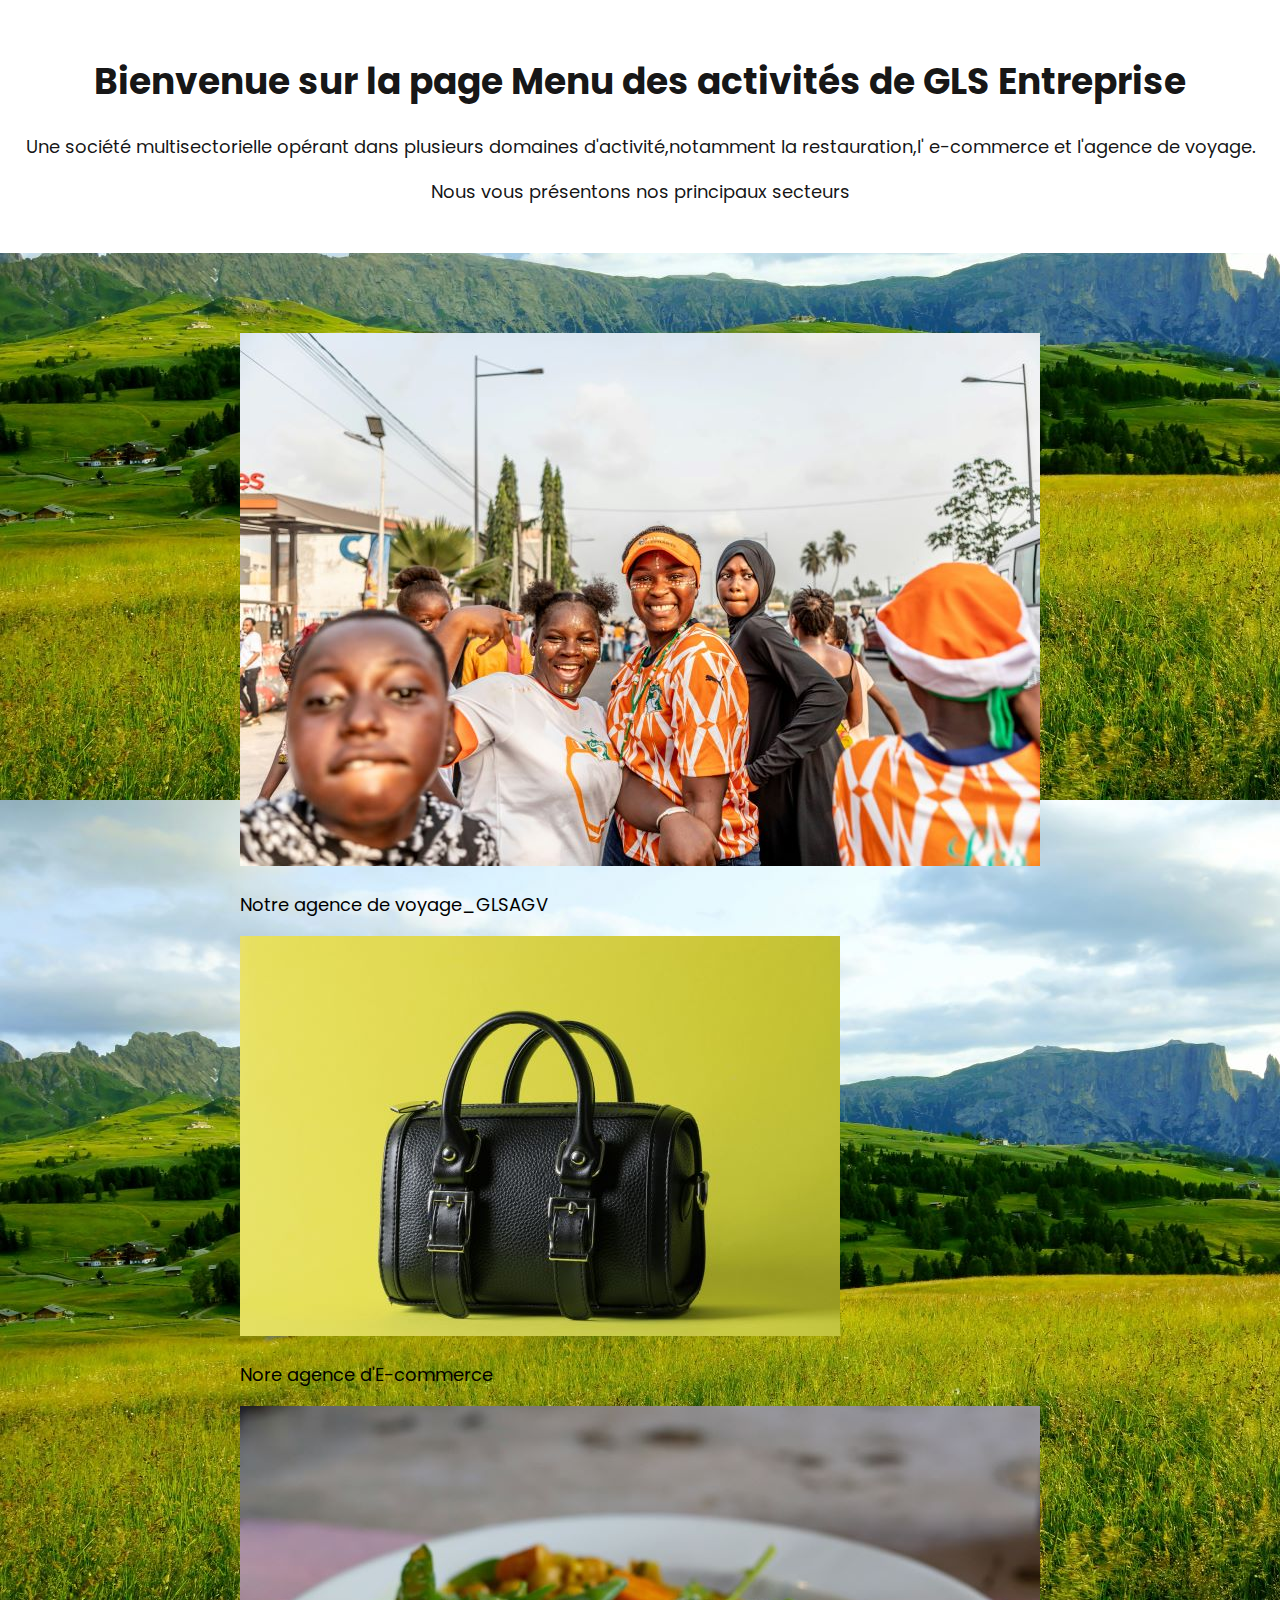
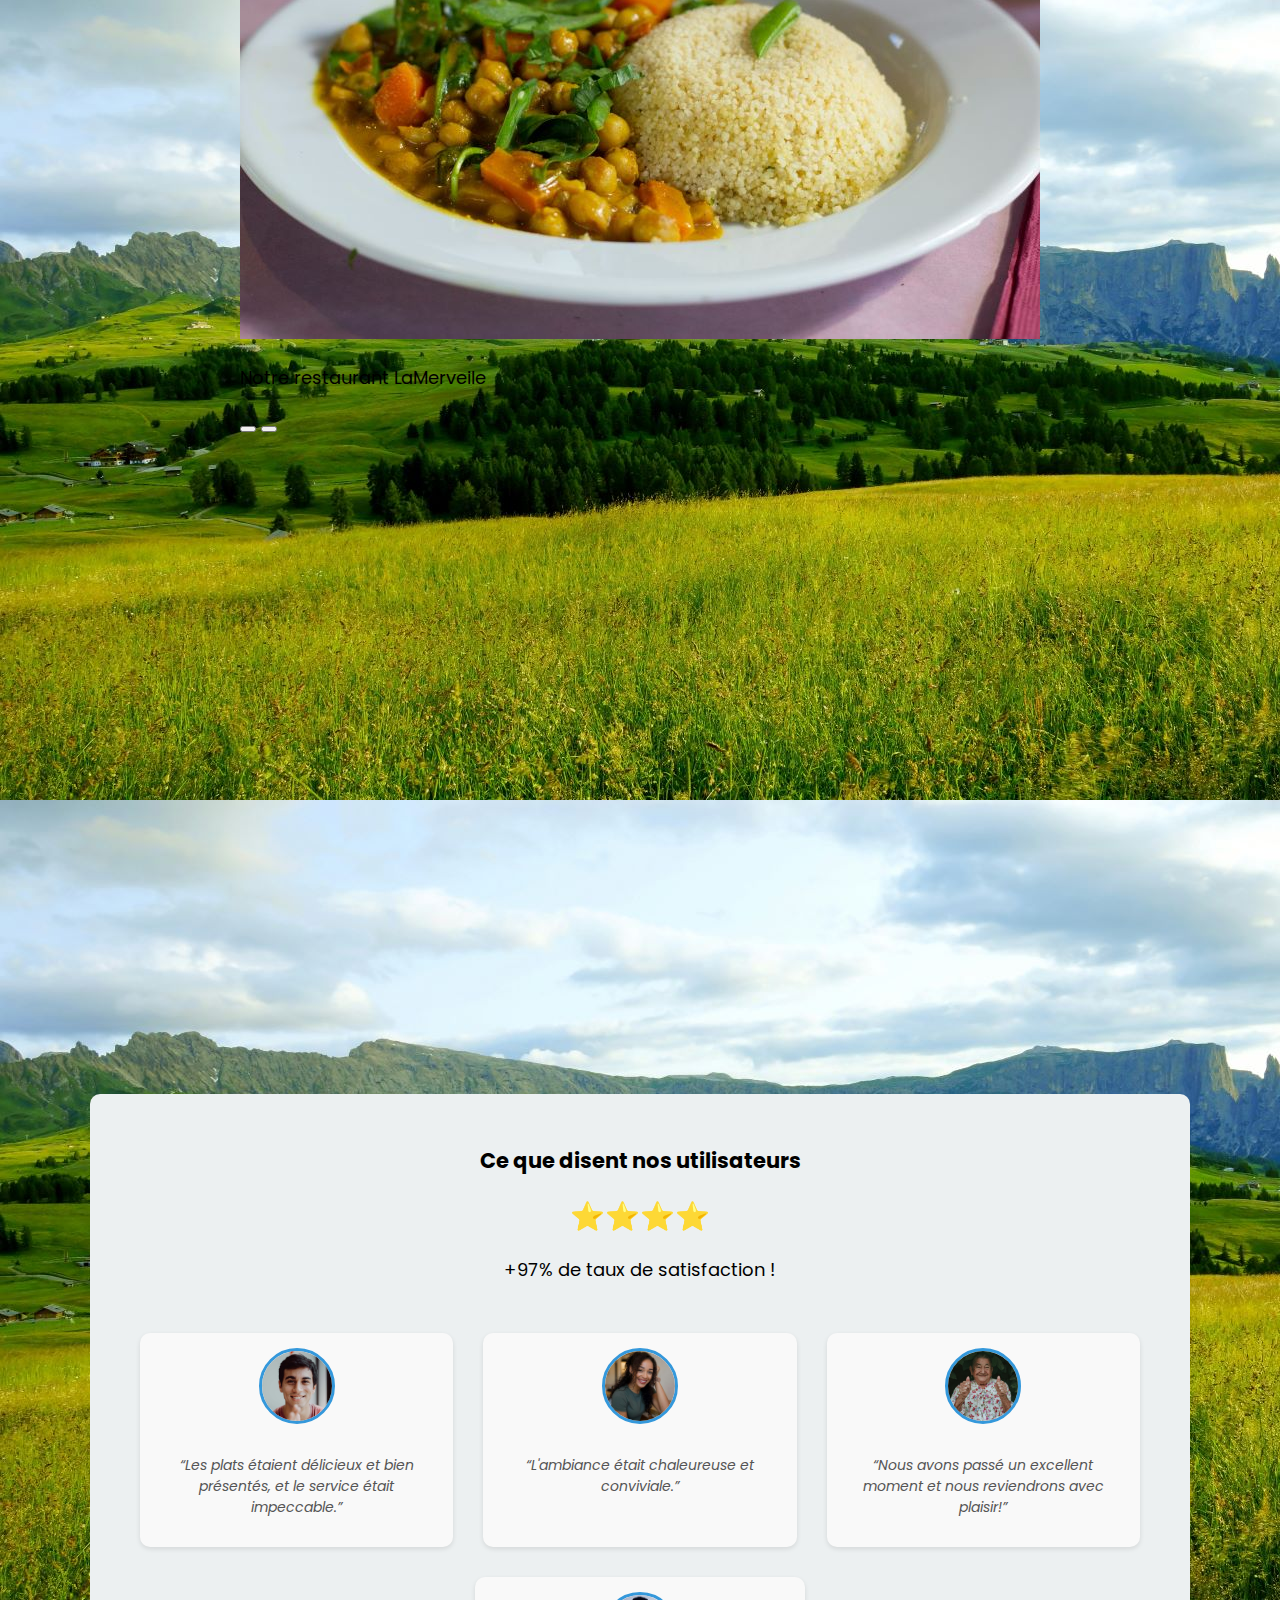
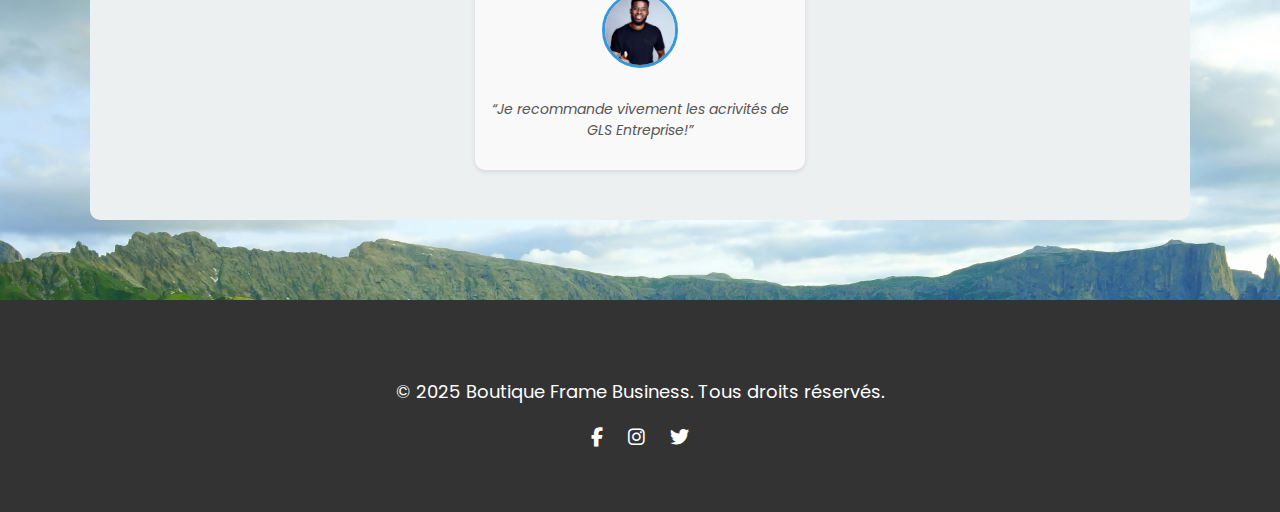
<file: index.html>
<!DOCTYPE html>
<html lang="fr">
<head>
  <meta charset="UTF-8">
  <title>Menu des Activités</title>
  <link rel="stylesheet" href="https://cdnjs.cloudflare.com/ajax/libs/font-awesome/6.5.0/css/all.min.css">
  <link href="https://unpkg.com/aos@2.3.1/dist/aos.css" rel="stylesheet">
  <link href="https://cdn.jsdelivr.net/npm/bootstrap@5.3.6/dist/css/bootstrap.min.css" rel="stylesheet" integrity="sha384-4Q6Gf2aSP4eDXB8Miphtr37CMZZQ5oXLH2yaXMJ2w8e2ZtHTl7GptT4jmndRuHDT" crossorigin="anonymous">
  <link rel="stylesheet" href="style1.css">
  <link href="https://fonts.googleapis.com/css2?family=Poppins:wght@300;400;500;700&display=swap" rel="stylesheet">
</head>

<body>

  <header data-aos="zoom-in">
    <h1>Bienvenue sur la page Menu des activités de GLS Entreprise</h1>
    <p>Une société multisectorielle opérant dans plusieurs domaines d'activité,notamment la restauration,l' e-commerce et l'agence de voyage.</p>
    <p>Nous vous présentons nos principaux secteurs</p>
  </header>

  <div class="container">

    <div class="activities">

      <div class="container">
        <div id="diaporama" class="carousel slide" data-bs-ride="carousel">
            <div class="carousel-inner">
                <div class="carousel-item active">
                    <img src="/gls_agencede_voyage/Image/Abidjan_Plateau.jpg" alt="img" class="d-block w-100 h-100">
                    <p class="diap">Notre agence de voyage_GLSAGV</p>
                  </div>
                <div class="carousel-item">
                    <img src="/ecommerce/Image/Sac à main.jpg" alt="img" class="d-block w-100 h-100">
                <p class="diap">Nore agence d'E-commerce</p>
                  </div>
                <div class="carousel-item">
                    <img src="/restaurant/Image/Couscous marocain.jpg" alt="img" class="d-block w-100 h-100">
                <p class="diap">Notre restaurant LaMerveile</p>
                </div>
                     
            </div>

            <button class="carousel-control-prev" type="button" data-bs-target="#diaporama" data-bs-slide="prev">
                        <span class="carousel-control-prev-icon"></span>
            </button>

            <button class="carousel-control-next" type="button" data-bs-target="#diaporama" data-bs-slide="next">
                        <span class="carousel-control-next-icon"></span>
            </button>

        </div>
      </div>

      <div class="activity" data-aos="fade-up">
        <i class="fas fa-utensils icon"></i>
        <h2>Restaurant La Merveille</h2>
        <p>GLS Entreprise propose une gamme variée de services de restauration.</p>
        <a href="/restaurant/restaurant.html">
        <button onclick="location.href='Boutique.html'">Voir plus</button>
        </a>
      </div>

      <div class="activity" data-aos="flip-left">
        <i class="fas fa-shopping-cart icon"></i>
        <h2>Boutique Frame Business</h2>
        <p>Dans le domaine de l' E-commerce, GLS Entreprise gère une plateforme en ligne où les clients peuvent acheter divers produits.</p>
        <a href="/ecommerce/ecommerce.html">
        <button onclick="location.href='Boutique.html'">Voir plus</button>
        </a>
      </div>

      <div class="activity" data-aos="flip-up">
        <i class="fas fa-plane-departure icon"></i>
        <h2>GLS_Agence de voyage</h2>
        <p>GLS Entreprise offre également des services de voyage,aidant les clients à planifier et réserver leurs vacances.</p>
        <a href="/gls_agencede_voyage/gls_agencede_voyage.html">
        <button onclick="location.href='activite3.html'">Voir plus</button>
        </a>
      </div>

    </div>

    <div class="satisfaction">
      <h3>Ce que disent nos utilisateurs</h3>
      <div class="stars">⭐⭐⭐⭐</div>
      <p>+97% de taux de satisfaction !</p>

      <div class="user-feedbacks">
        <div class="user">
          <img src="/menu/Image/Image1.jpg" alt="Utilisateur 1">
          <p>“Les plats étaient délicieux et bien présentés, et le service était impeccable.”</p>
        </div>
        <div class="user">
          <img src="/menu/Image/Image2.jpg" alt="Utilisateur 2">
          <p>“L'ambiance était chaleureuse et conviviale.”</p>
        </div>
        <div class="user">
          <img src="/menu/Image/Image3.jpg" alt="Utilisateur 3">
          <p>“Nous avons passé un excellent moment et nous reviendrons avec plaisir!”</p>
        </div>
        <div class="user">
          <img src="/menu/Image/Image4.jpg" alt="Utilisateur 4">
          <p>“Je recommande vivement les acrivités de GLS Entreprise!”</p>
        </div>
      </div>
    </div>

  </div>

  <script src="https://cdn.jsdelivr.net/npm/bootstrap@5.3.6/dist/js/bootstrap.bundle.min.js" integrity="sha384-j1CDi7MgGQ12Z7Qab0qlWQ/Qqz24Gc6BM0thvEMVjHnfYGF0rmFCozFSxQBxwHKO" crossorigin="anonymous"></script>
  <script src="https://unpkg.com/aos@2.3.1/dist/aos.js"></script>

  <script>
  AOS.init();
</script>

</body>

<!-- Pied de page -->
<footer>
  <div class="container">
    <p>&copy; 2025 Boutique Frame Business. Tous droits réservés.</p>
    <div class="social-icons">
      <a href="#"><i class="fab fa-facebook-f"></i></a>
      <a href="#"><i class="fab fa-instagram"></i></a>
      <a href="#"><i class="fab fa-twitter"></i></a>
    </div>
  </div>
</footer>

</html>
</file>
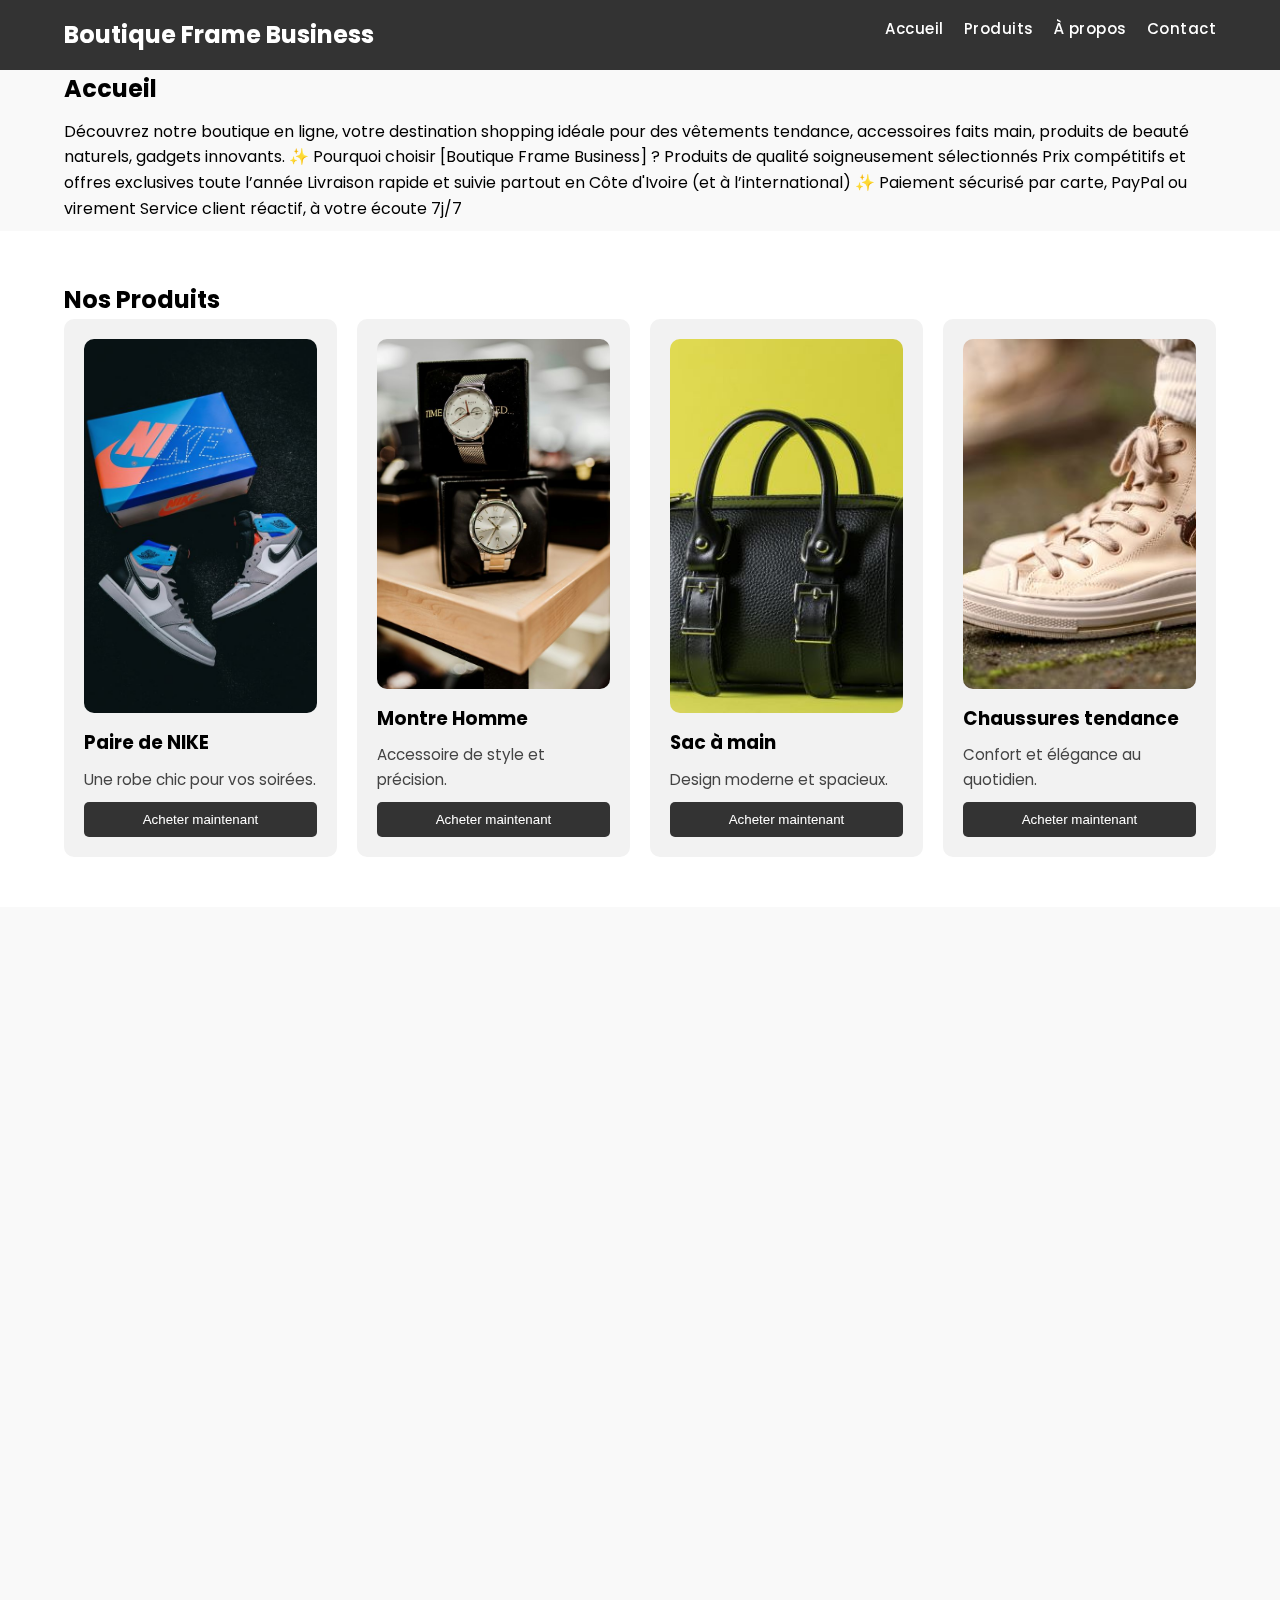
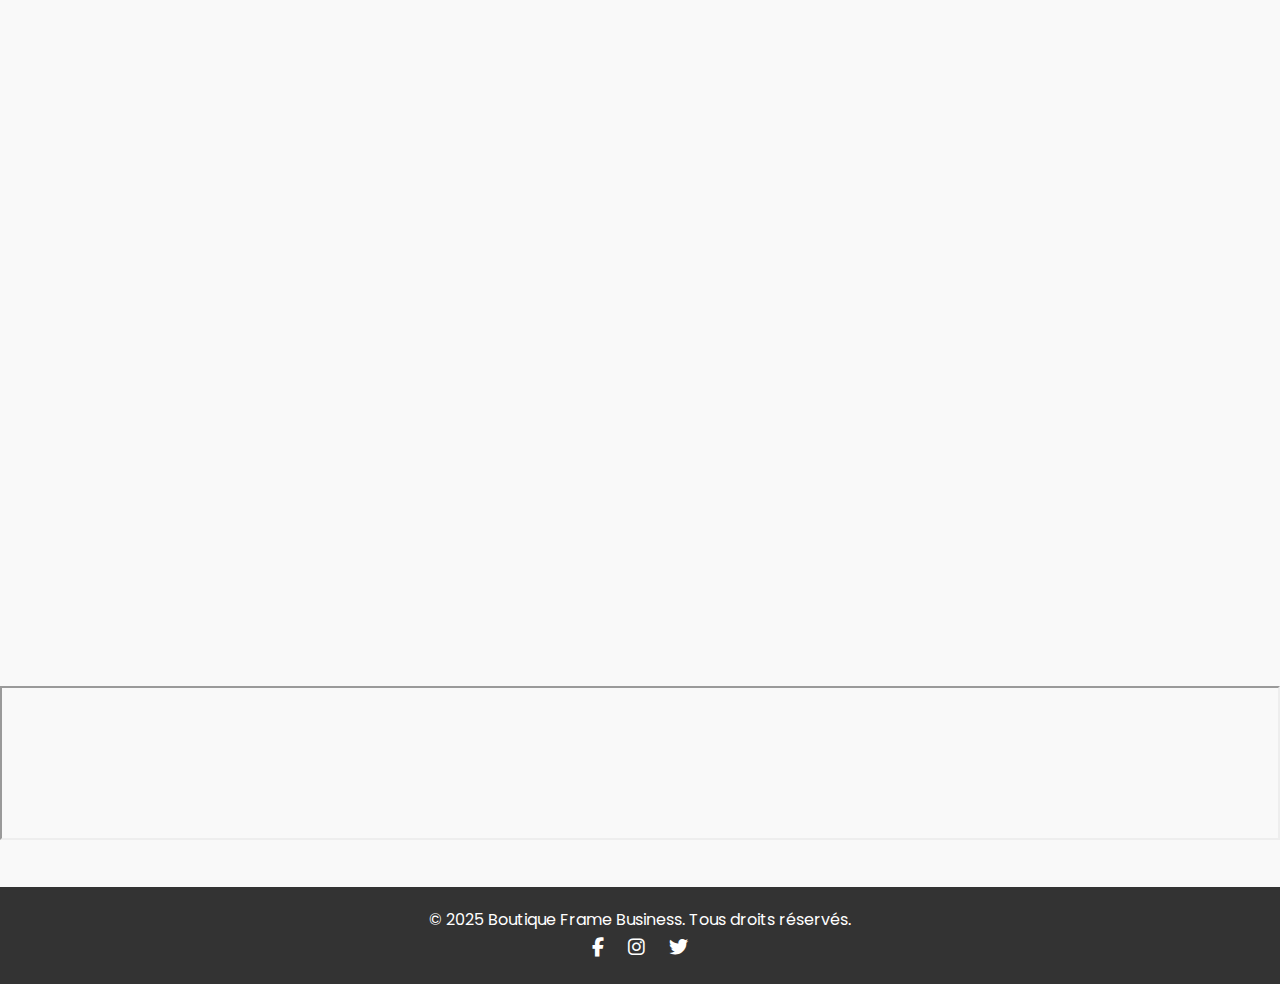
<file: ecommerce/ecommerce.html>
<!DOCTYPE html>
<html lang="fr">
<head>
  <meta charset="UTF-8" />
  <meta name="viewport" content="width=device-width, initial-scale=1.0"/>
  <title>Boutique Frame Business</title>
  <link href="https://unpkg.com/aos@2.3.1/dist/aos.css" rel="stylesheet">
  <link rel="stylesheet" href="style3.css"/>
  <link rel="stylesheet" href="https://cdnjs.cloudflare.com/ajax/libs/font-awesome/6.5.0/css/all.min.css">
  <link href="https://fonts.googleapis.com/css2?family=Poppins:wght@300;400;500;700&display=swap" rel="stylesheet">
  
</head>
<body>

<!-- En-tête -->
<header>
  
  <div class="container" data-aos="fade-down" data-aos-easing="linear" data-aos-duration="1500">
    <h1 class="logo">Boutique Frame Business</h1>
    <nav>
      <ul class="nav-links">
        <li><a href="#Accueil">Accueil</a></li>
        <li><a href="#produits">Produits</a></li>
        <li><a href="#À propos">À propos</a></li>
        <li><a href="#Contact">Contact</a></li>
        
      </ul>
    </nav>
  </div>
</header>

<!-- Section Accueil -->
 <section id="Accueil" class="Accueil-section">
  <div class="container" data-aos="fade-up" data-aos-duration="3000">
    <h2>Accueil</h2>
    <div class="Accueil-grid">
      <div class="Accueil">
        <p>Découvrez notre boutique en ligne, votre destination shopping idéale pour des vêtements tendance, accessoires faits main, produits de beauté naturels, gadgets innovants.
✨ Pourquoi choisir [Boutique Frame Business] ?
Produits de qualité soigneusement sélectionnés
Prix compétitifs et offres exclusives toute l’année
Livraison rapide et suivie partout en Côte d'Ivoire (et à l’international)
✨ Paiement sécurisé par carte, PayPal ou virement
Service client réactif, à votre écoute 7j/7</p>
      </div>
        </div>
          </div>
            </section>

<!-- Section Produits -->
<section id="produits" class="produits-section">
  <div class="container" data-aos="flip-left" data-aos-easing="ease-out-cubic" data-aos-duration="2000">
    <h2>Nos Produits</h2>
    <div class="produits-grid">
      <div class="produit">
        <img src="Image/Paire de NIKE.jpg" alt="Produit 1">
        <h3>Paire de NIKE</h3>
        <p>Une robe chic pour vos soirées.</p>
        <button>Acheter maintenant</button>
      </div>
      <div class="produit">
        <img src="Image/Montre Homme.jpg" alt="Produit 2">
        <h3>Montre Homme</h3>
        <p>Accessoire de style et précision.</p>
        <button>Acheter maintenant</button>
      </div>
      <div class="produit">
        <img src="Image/Sac à main.jpg" alt="Produit 3">
        <h3>Sac à main</h3>
        <p>Design moderne et spacieux.</p>
        <button>Acheter maintenant</button>
      </div>
      <div class="produit">
        <img src="Image/Chaussure Tendance.jpg" alt="Produit 4">
        <h3>Chaussures tendance</h3>
        <p>Confort et élégance au quotidien.</p>
        <button>Acheter maintenant</button>
      </div>
    </div>
  </div>
</section>

<!-- Section de produits de beauté -->
<section id="produits" class="produits-section" data-aos="flip-left"
     data-aos-easing="ease-out-cubic"
     data-aos-duration="2000">
  <div class="container">
    <h2>Notre gamme de soin de la peau</h2>
    <div class="produits-grid">
      <div class="produit">
        <img src="Image/Notre gamme de soin de la peau.jpg" alt="Produit 1">
        <h3>Soin Prestige</h3>
        <p>Une robe chic pour vos soirées.</p>
        <button>Acheter maintenant</button>
      </div>
      <div class="produit">
        <img src="Image/Nos produits luxe.jpg" alt="Produit 2">
        <h3>Nos Produits Luxe</h3>
        <p>Entretien et éclaircissant de la peau.</p>
        <button>Acheter maintenant</button>
      </div>
      <div class="produit">
        <img src="Image/Nos lotions et Vernis.jpg" alt="Produit 3">
        <h3>Nos lotions et Vernis</h3>
        <p>Les petites attentions et détails comptent.</p>
        <button>Acheter maintenant</button>
      </div>
      <div class="produit">
        <img src="Image/Notre pommade Cocooil.jpg" alt="Produit 4">
        <h3>Notre Pommade Cocooil</h3>
        <p>Cette lotion sublimera votre peau de rêve.</p>
        <button>Acheter maintenant</button>
      </div>
    </div>
  </div>
</section>


<!-- À propos de nous -->
<section id="À propos" class="À propos-section">
  <div class="container" data-aos="fade-up" data-aos-anchor-placement="center-bottom">
    <div class="row align-items-center">
      <div class="col-md-6">
        <img src="Image/A propos de nous.jpg" class="img-fluid rounded" alt="Restaurant">
      </div>
      <div class="col-md-6">
        <h2>À propos de nous</h2>
        <hr>
        <p>Bienvenue chez <strong>Boutique Frame Business</strong>, votre destination en ligne dédiée à la beauté, au bien-être et à l’élégance.
Depuis notre création, notre mission est claire : offrir à chaque client(e) des produits de qualité, soigneusement sélectionnés pour prendre soin de votre peau, révéler votre éclat naturel et vous accompagner au quotidien.

Passionnés par l’univers du soin et de la cosmétique, nous collaborons avec des marques de confiance, tout en vous proposant des nouveautés exclusives et tendances.

💖 Ce qui nous rend uniques :

Une gamme diversifiée de soins, lotions, huiles et accessoires

Des produits testés, sûrs et adaptés à tous types de peaux

Un service client réactif et à l’écoute

Une livraison rapide et soignée, partout en Côte d'Ivoire (et à l’international)

Chez Boutique <strong>Frame Business</strong>, chaque produit est sélectionné avec amour, dans l’idée de vous faire plaisir tout en respectant votre peau.</p>
      </div>
    </div>
  </div>
</section> 
<br>
<!-- Contact -->
 <section id="Contact" class="Contact-section" data-aos-duration="800">
  <div class="container" data-aos="fade-up" data-aos-anchor-placement="bottom-center">
    <div class="row align-items-center">
      <div class="col-md-6">
      </div>
      <div class="col-md-6">
        <h2>Contact</h2>
        <hr>
        <p><u><strong>Numéro de téléphone </strong> </u> <span>: 07 57 71 65 77</span></p>
        <p><u><strong>Nom du gérant  </strong></u> <span>: Jean-Luc D. GLAOU</span></p>
      </div>
    </div>
  </div>
</section>

<!-- Insértion Google Map -->
 <iframe src="https://www.google.com/maps/embed?pb=!1m18!1m12!1m3!1d3972.3450141481403!2d-3.9620459262771157!3d5.364228135550952!2m3!1f0!2f0!3f0!3m2!1i1024!2i768!4f13.1!3m3!1m2!1s0xfc1ed9845da8497%3A0xbc07e45f1baa4169!2sGOMYCODE%20Riviera!5e0!3m2!1sfr!2sci!4v1748735762492!5m2!1sfr!2sci" width="100%";allowfullscreen="" loading="lazy" referrerpolicy="no-referrer-when-downgrade"></iframe>

<!-- Pied de page -->
<footer>
  <div class="container">
    <p>&copy; 2025 Boutique Frame Business. Tous droits réservés.</p>
    <div class="social-icons">
      <a href="#"><i class="fab fa-facebook-f"></i></a>
      <a href="#"><i class="fab fa-instagram"></i></a>
      <a href="#"><i class="fab fa-twitter"></i></a>
    </div>
  </div>
</footer>

<script src="https://unpkg.com/aos@2.3.1/dist/aos.js"></script>
<script>
  AOS.init();
</script>
</body>
</html>
</file>
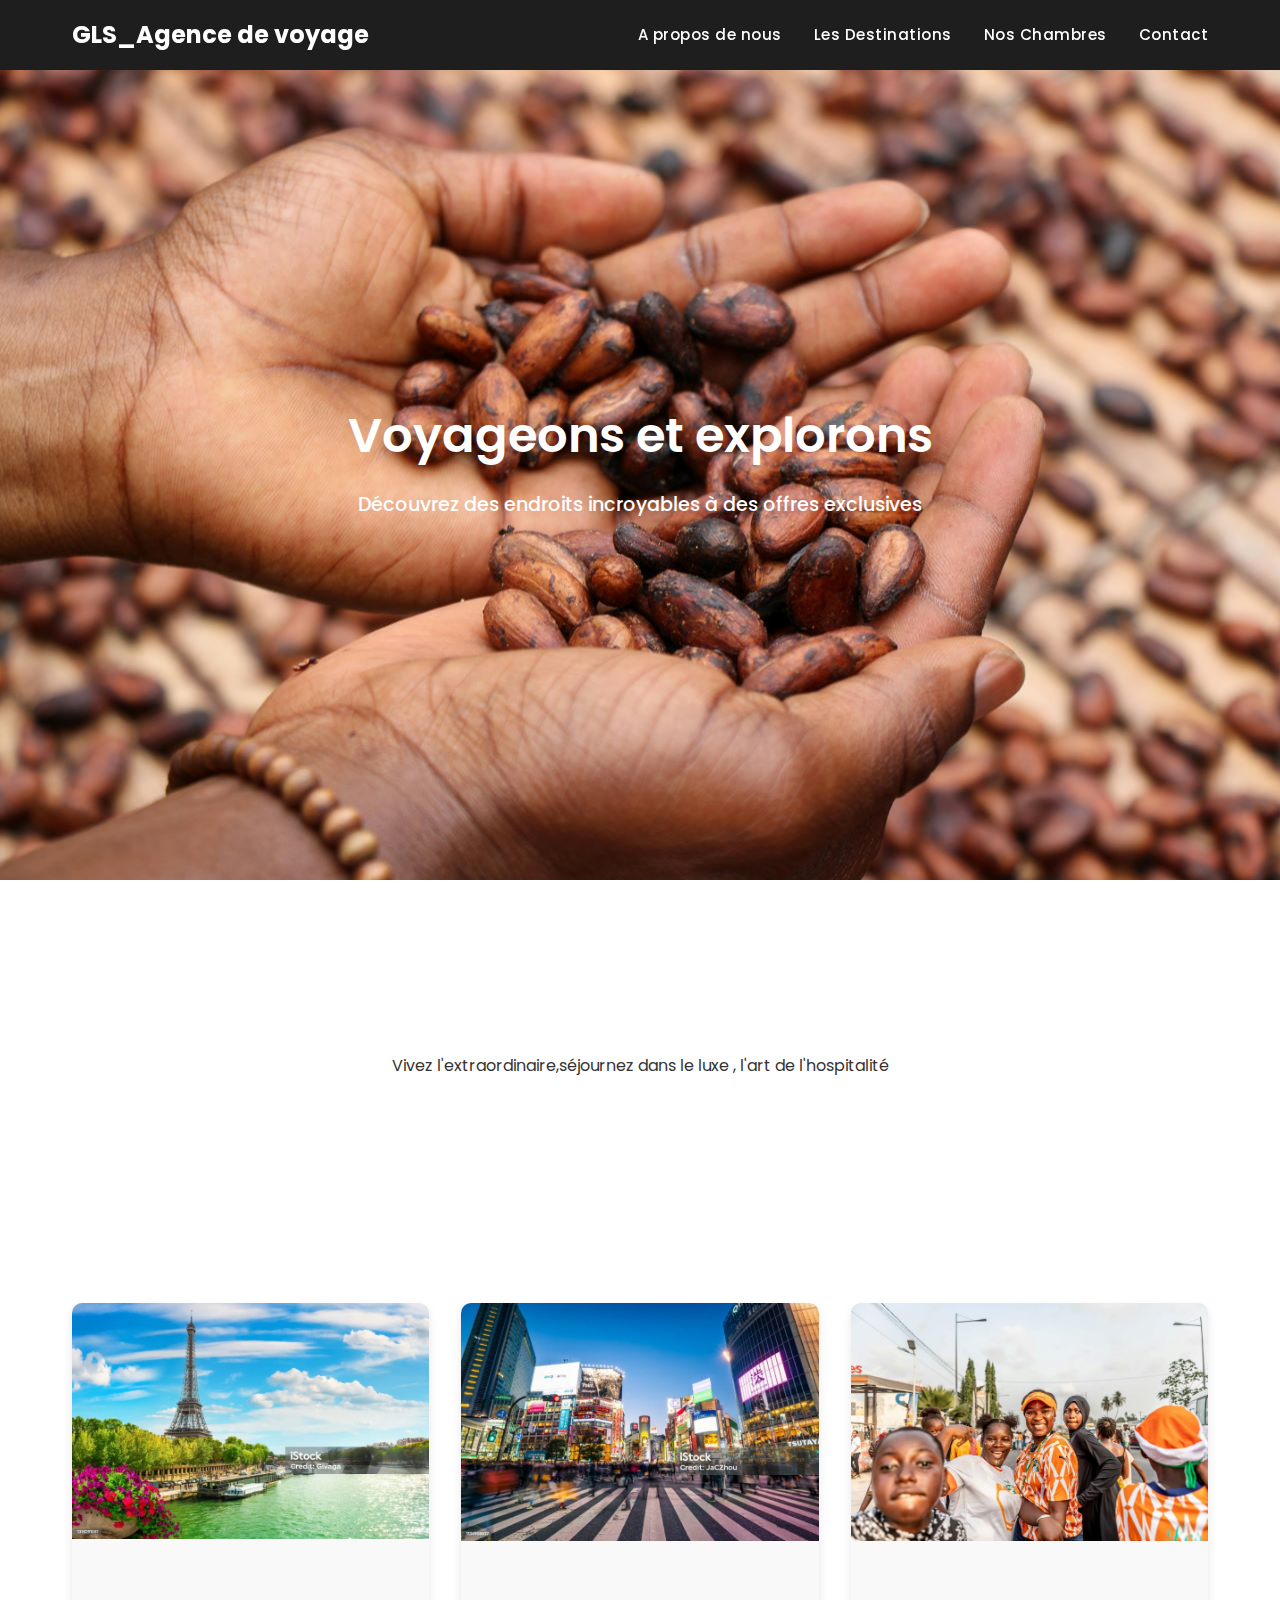
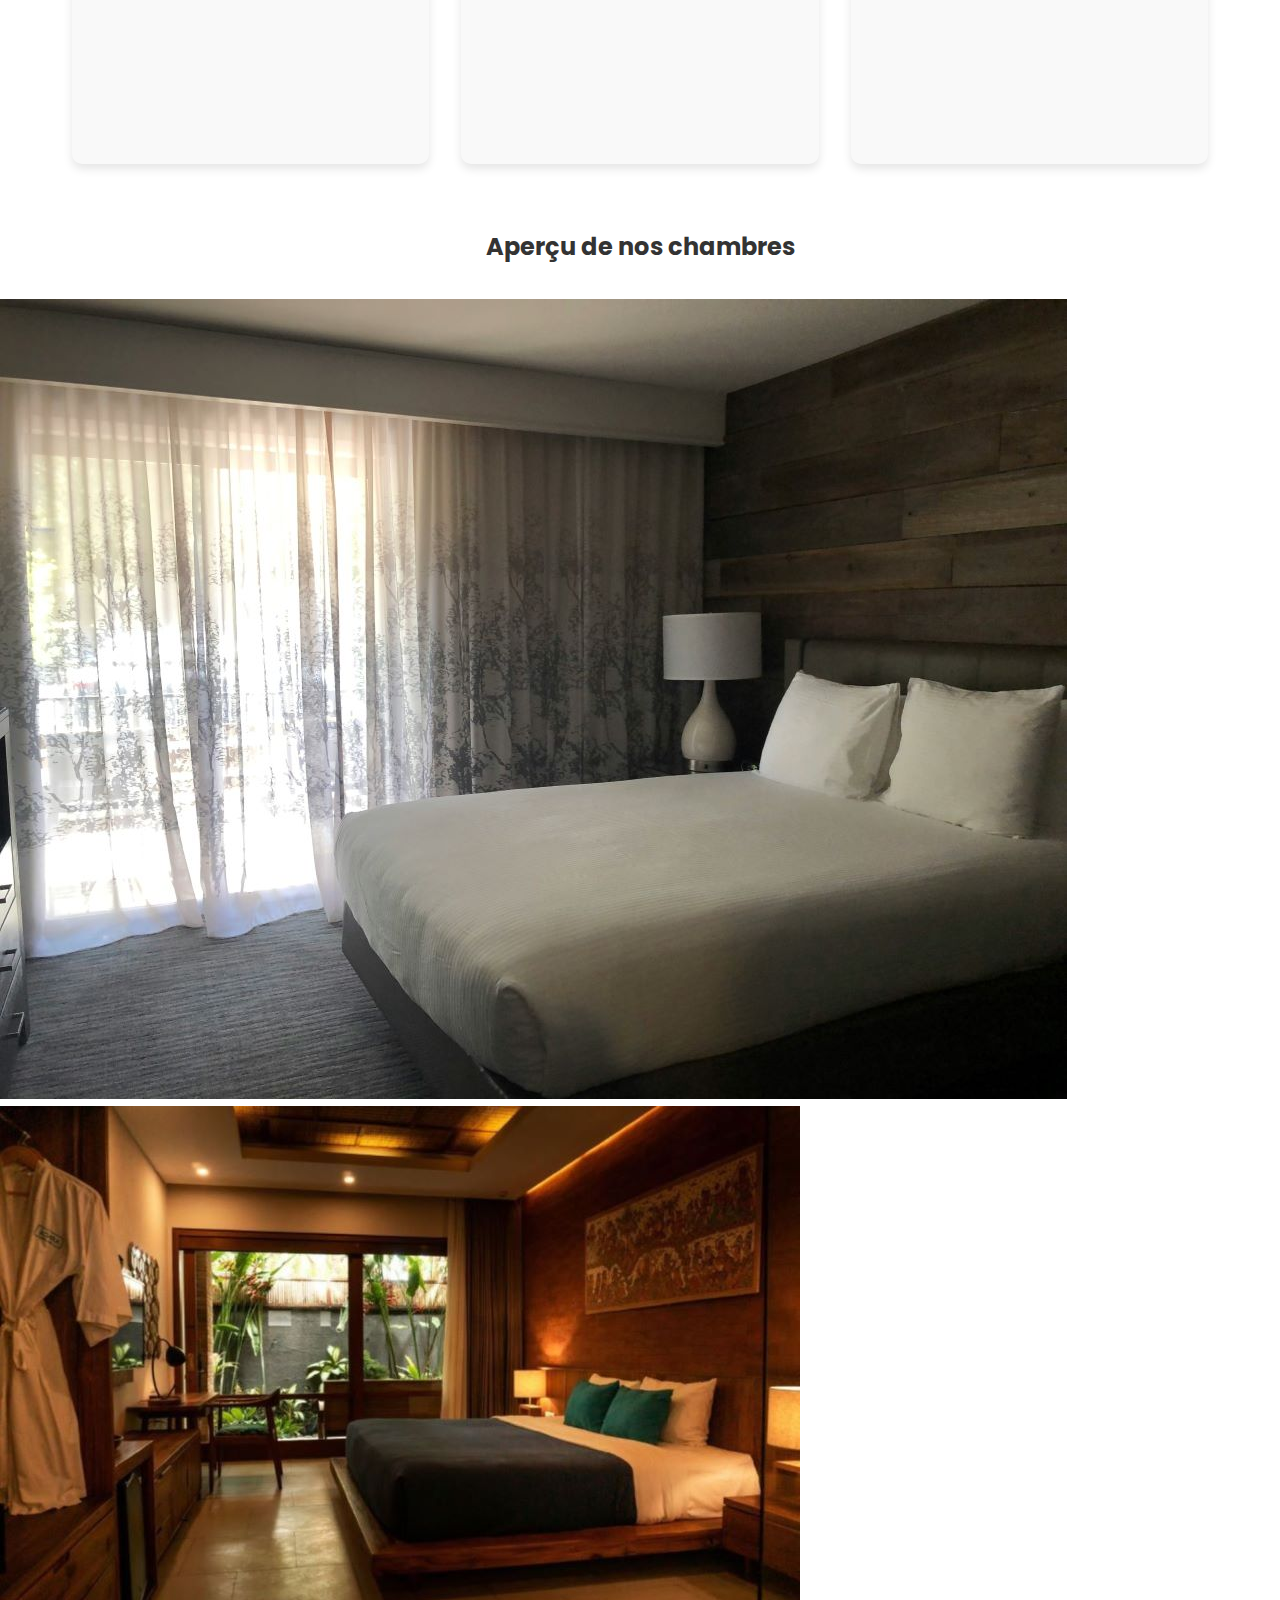
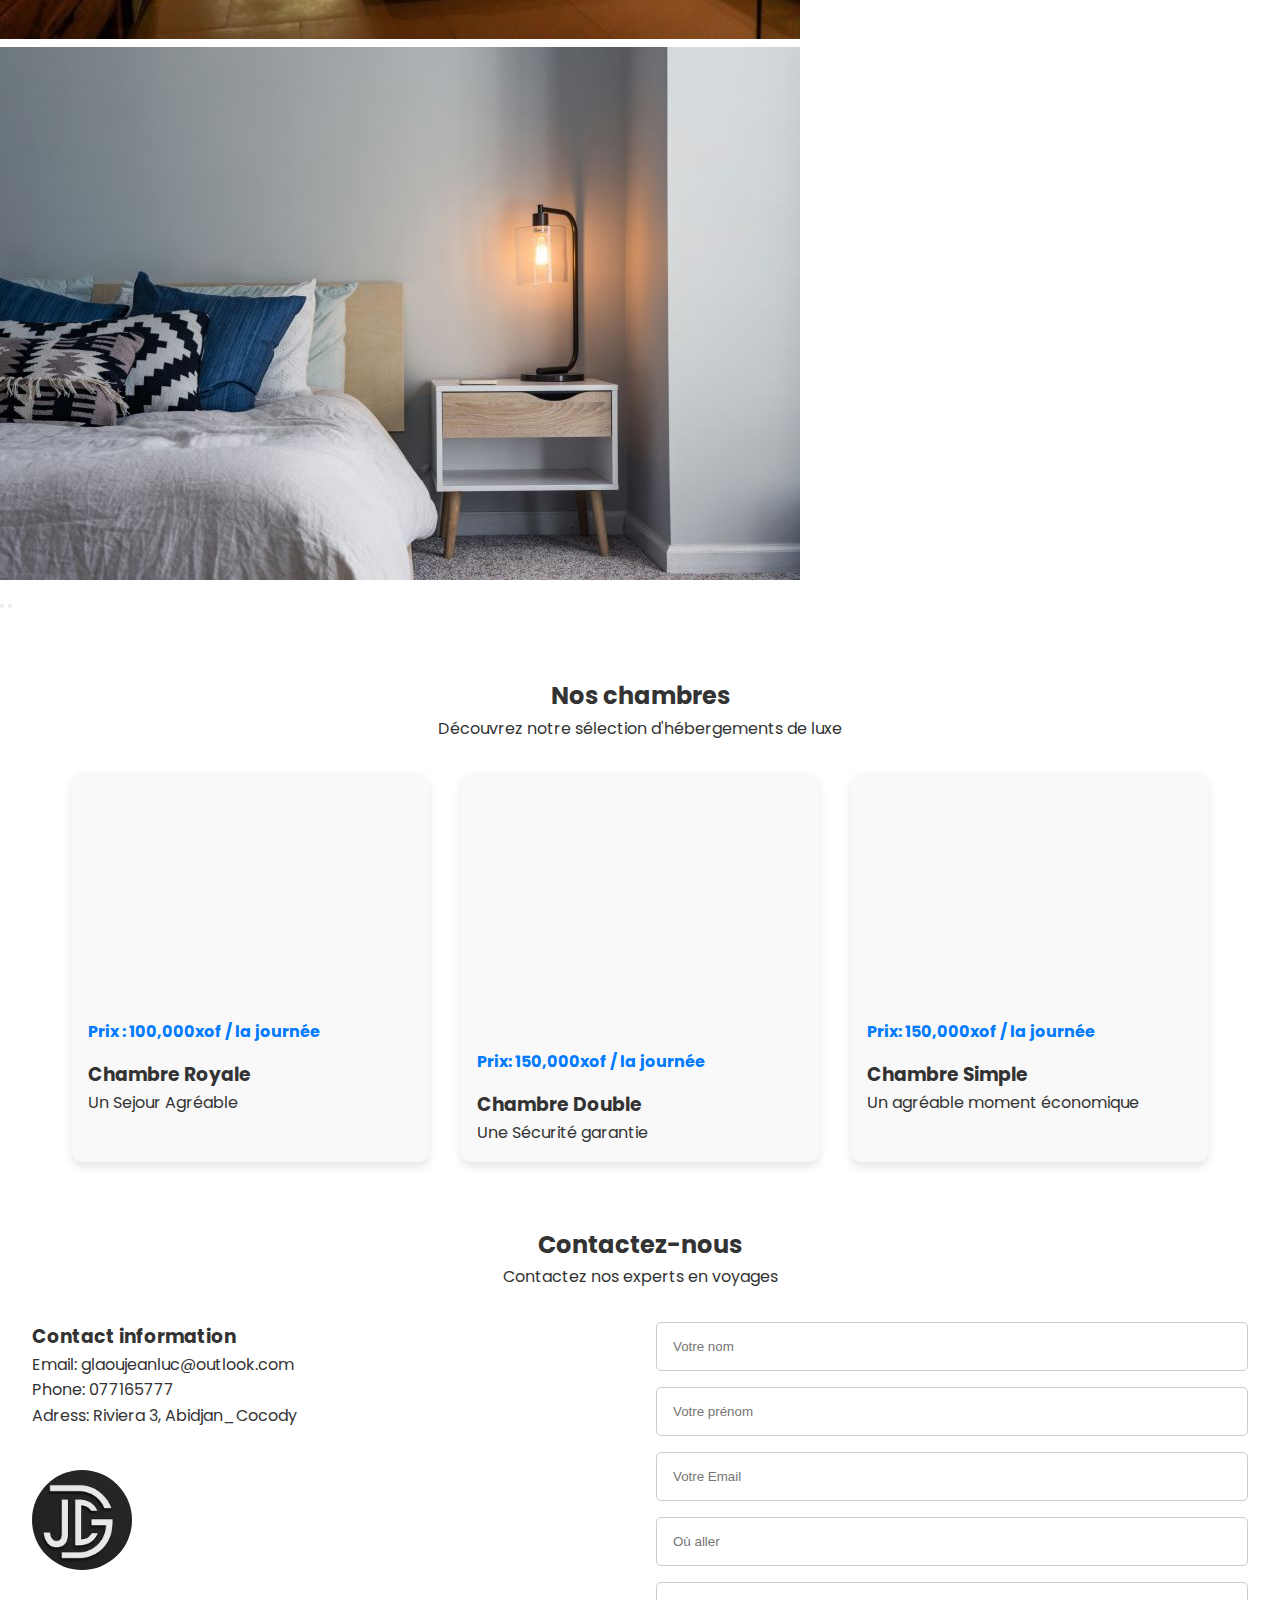
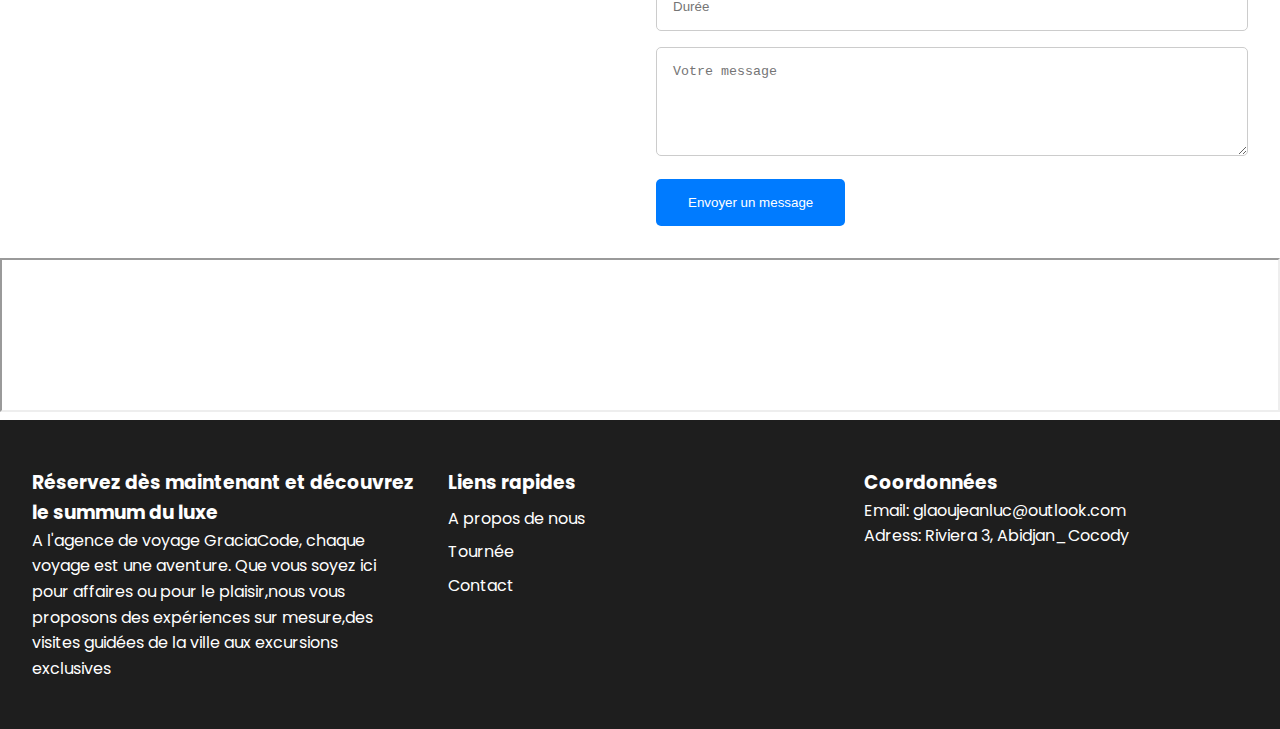
<file: gls_agencede_voyage/gls_agencede_voyage.html>
<!DOCTYPE html>
<html lang="fr">

<head>
    <meta charset="UTF-8">
    <meta name="viewport" content="width=device-width, initial-scale=1.0">
    <script>
  const hamburger = document.querySelector(".hamburger");
  const navLinks = document.querySelector(".nav-links");

  hamburger.addEventListener("click", () => {
    navLinks.classList.toggle("show");
  });
</script>

    <link href="https://cdn.jsdelivr.net/npm/bootstrap@5.3.6/dist/css/bootstrap.min.css" rel="stylesheet" integrity="sha384-4Q6Gf2aSP4eDXB8Miphtr37CMZZQ5oXLH2yaXMJ2w8e2ZtHTl7GptT4jmndRuHDT" crossorigin="anonymous">
    <link href="https://unpkg.com/aos@2.3.1/dist/aos.css" rel="stylesheet">
    <link rel="stylesheet" href="style4.css">
    <link href="https://fonts.googleapis.com/css2?family=Poppins:wght@300;400;500;700&display=swap" rel="stylesheet">
    <title>GLS_Agence de voyage</title>
</head>

<body>

    <!-- HEADER SECTION -->
     <header class="header">

        <div class="nav-container" data-aos="flip-left">

            <div class="logo">GLS_Agence de voyage</div>

            <div class="hamburger">
                <span></span>
                <span></span>
                <span></span>
            </div>

       <nav class="nav-links">

        <a href="#Apropos">A propos de nous</a>
        <a href="#Destination">Les Destinations</a>
        <a href="#NosChambres">Nos Chambres</a>
        <a href="#Contact">Contact</a>



       </nav> 

        </div>

     </header>

    <!-- HERO SECTION -->

 <section class="hero">

    <div class="hero-content">

        <h1>Voyageons et explorons</h1>
        <p>Découvrez des endroits incroyables à des offres exclusives</p>

    </div>

 </section>

  <!-- ABOUT SECTION -->
<section class="section" id="Apropos">
        <div class="about-section">
        <div class="section-title">
            <h1 data-aos="flip-down">A propos de nous</h1>
            <p data-aos="flip-down">Votre compagnon de voyage de confiance depuis 2025</p>

    </div>
    <p class="tc">Vivez l'extraordinaire,séjournez dans le luxe , l'art de l'hospitalité</p>
    </div>

</section>

    <!-- DESTINATION SECTION -->

     <section class="section" id="Destination">

        <div class="section-title" data-aos="flip-left">
            <h2>Les Destinations</h2>
            <p>explorez nos plus populaires</p>
            </div>

        <div class="destination-grid">
        <div class="destination-card">
        <div class="destination-img">
            <a href="/Image/Paris_France.jpg">
                <img src="/gls_agencede_voyage/Image/Paris_France.jpg" class="card-img-top" alt="img"> 
            </a>
            </div>

        <div class="destination-info" data-aos="flip-left">
            <h3>Paris, France</h3>
            <p>découvrez la ville de l'amour et la ville la plus magnifique connue dans le monde entier</p>
        <div class="price">From Abidjan to Paris 287,300 xof
            </div>
            </div>
            </div> 

            <div class="destination-card">
                <div class="destination-img">
                    <a href="/Image/Tokyo, Japon.jpg">
                        <img src="/gls_agencede_voyage/Image/Tokyo, Japon.jpg" class="card-img-top" alt="img"> 
                    </a>
                    </div>
        
                <div class="destination-info" data-aos="flip-left">
                    <h3>Tokyo, Japan</h3>
                    <p>Tokyo associe ultramoderne et traditionnel,gratte-ciels illuminés et temples historiques.L'opulent sanctuaire shinto Meiji est réputé pour son imposant portail et les bois qui l'entourent</p>
                <div class="price">From Abidjan to Tokyo 850,000xof
                    </div>
                    </div> 
    
        </div>

        <div class="destination-card">
            <div class="destination-img">
                <a href="/Image/Abidjan_Plateau.jpg">
                    <img src="/gls_agencede_voyage/Image/Abidjan_Plateau.jpg" class="card-img-top" alt="img"> 
                </a>
                </div>
    
            <div class="destination-info" data-aos="flip-left">
                <h3>Abidjan, Côte d'Ivoire</h3>
                <p>Ville cosmopolite de l'Afrique subsaharienne, Abidjan, capitale économique de la Côte d'Ivoire</p>
            <div class="price">From Paris to Abidjan 500,000xof
                </div>
                </div> 
            </div>

        </div>
     </section>

    <!--  HOTEL SECTION -->

    <!--  Carrousel -->
    <div class="section-title">
            <h2>Aperçu de nos chambres</h2>
    </div>

      <div class="container">
        <div id="diaporama" class="carousel slide" data-bs-ride="carousel">
            <div class="carousel-inner">
                <div class="carousel-item active">
                    <img src="/gls_agencede_voyage/Image/Chambre_double.jpg" alt="" class="d-block w-100 h-100">
                </div>
                <div class="carousel-item">
                    <img src="/gls_agencede_voyage/Image/chambre_royale.jpg" alt="" class="d-block w-100 h-100">
                </div>
                <div class="carousel-item">
                    <img src="/gls_agencede_voyage/Image/Chambre_simple.jpg" alt="" class="d-block w-100 h-100">
                </div>
                     
            </div>

            <button class="carousel-control-prev" type="button" data-bs-target="#diaporama" data-bs-slide="prev">
                        <span class="carousel-control-prev-icon"></span>
            </button>

            <button class="carousel-control-next" type="button" data-bs-target="#diaporama" data-bs-slide="next">
                        <span class="carousel-control-next-icon"></span>
            </button>

        </div>
      </div>

      <section class="section" id="NosChambres">

        <div class="section-title">
            <h2>Nos chambres</h2>
            <p>Découvrez notre sélection d'hébergements de luxe</p>
        </div>

        <div class="hotel-grid">
        <div class="hotel-card">
            <div class="hotel-img" data-aos="zoom-in-up">
                <a href="/Image/Queen Room.jpg">
                <img src="/gls_agencede_voyage/Image/chambre_royale.jpg" class="card-img-top" alt="img">
                </a>
            </div>

            <div class="price">Prix : 100,000xof / la journée
            </div>

        <div class="hotel-info">
            <h3>Chambre Royale</h3>
            <p>Un Sejour Agréable</p>
        
        </div>
        </div>

        <div class="hotel-card"> 
            <div class="hotel-img" data-aos="zoom-in-up">
                <a href="/Image/King Room.jpg">
                <img src="/gls_agencede_voyage/Image/Chambre_double.jpg" class="card-img-top" alt="img">
                </a>
            </div>

            <div class="price">Prix: 150,000xof / la journée
            </div>

        <div class="hotel-info">
            <h3>Chambre Double</h3>
            <p>Une Sécurité garantie</p>
        </div>
        </div>

       
        <div class="hotel-card"> 
            <div class="hotel-img" data-aos="zoom-in-up">
                <a href="/Image/King Room.jpg">
                <img src="/gls_agencede_voyage/Image/Chambre_simple.jpg" class="card-img-top" alt="img">
                </a>
            </div>

            <div class="price">Prix: 150,000xof / la journée
            </div>

        <div class="hotel-info">
            <h3>Chambre Simple</h3>
            <p>Un agréable moment économique</p>
        </div>
        </div>

    </section>


    <!-- CONTACT SECTION -->
<div class="section-title">
    <h2>Contactez-nous</h2>
    <p>Contactez nos experts en voyages</p>
</div>

<div class="contact-container">
    <div class="contact-info">
        <h3>Contact information</h3>
        <p>Email: glaoujeanluc@outlook.com</p>
        <p>Phone: 077165777</p>
        <p>Adress: Riviera 3, Abidjan_Cocody</p>
        <br>
         <img src="Image/Logo JLDG.png" alt="img" class="image-ronde">
    </div>

    <form action="" class="contact-form">
        <input type="text" placeholder="Votre nom" name="" id="">
        <input type="text" placeholder="Votre prénom" name="" id="">
        <input type="email" name=" " placeholder="Votre Email" id="">
        <input type="text" placeholder="Où aller" name="" id="">
        <input type="text" placeholder="Durée" name="" id="">
        <textarea name="" rows="5" id="" placeholder="Votre message"></textarea>
        <button type="submit">Envoyer un message</button>
    </form>

</div>
</section>


<!-- Insértion Google Map -->
 <iframe src="https://www.google.com/maps/embed?pb=!1m18!1m12!1m3!1d3972.3450141481403!2d-3.9620459262771157!3d5.364228135550952!2m3!1f0!2f0!3f0!3m2!1i1024!2i768!4f13.1!3m3!1m2!1s0xfc1ed9845da8497%3A0xbc07e45f1baa4169!2sGOMYCODE%20Riviera!5e0!3m2!1sfr!2sci!4v1748735762492!5m2!1sfr!2sci" width="100%";allowfullscreen="" loading="lazy" referrerpolicy="no-referrer-when-downgrade"></iframe>

<!-- FOOTER -->
    

<footer class="footer">
    <div class="footer-content">
    <div class="footer-column">
        <h3>Réservez dès maintenant et découvrez le summum du luxe</h3>
        <p>A l'agence de voyage GraciaCode, chaque voyage est une aventure. Que vous soyez ici pour affaires ou pour le plaisir,nous vous proposons des expériences sur mesure,des visites guidées de la ville aux excursions exclusives</p>
    </div>

    <div class="footer-column">
        <h3>Liens rapides</h3>
        <a href="/Destination">A propos de nous</a>
        <a href="/Tours">Tournée</a>
        <a href="/Contact">Contact</a>

    </div>

    <div class="footer-column" id="Contact">

        <h3>Coordonnées</h3>
        <p>Email: glaoujeanluc@outlook.com</p>
        <p>Adress: Riviera 3, Abidjan_Cocody</p>

</footer>
 <script src="https://cdn.jsdelivr.net/npm/bootstrap@5.3.6/dist/js/bootstrap.bundle.min.js" integrity="sha384-j1CDi7MgGQ12Z7Qab0qlWQ/Qqz24Gc6BM0thvEMVjHnfYGF0rmFCozFSxQBxwHKO" crossorigin="anonymous"></script>
<script src="https://unpkg.com/aos@2.3.1/dist/aos.js"></script>
 <script>
  AOS.init();
</script>
</body>
</html>
</file>
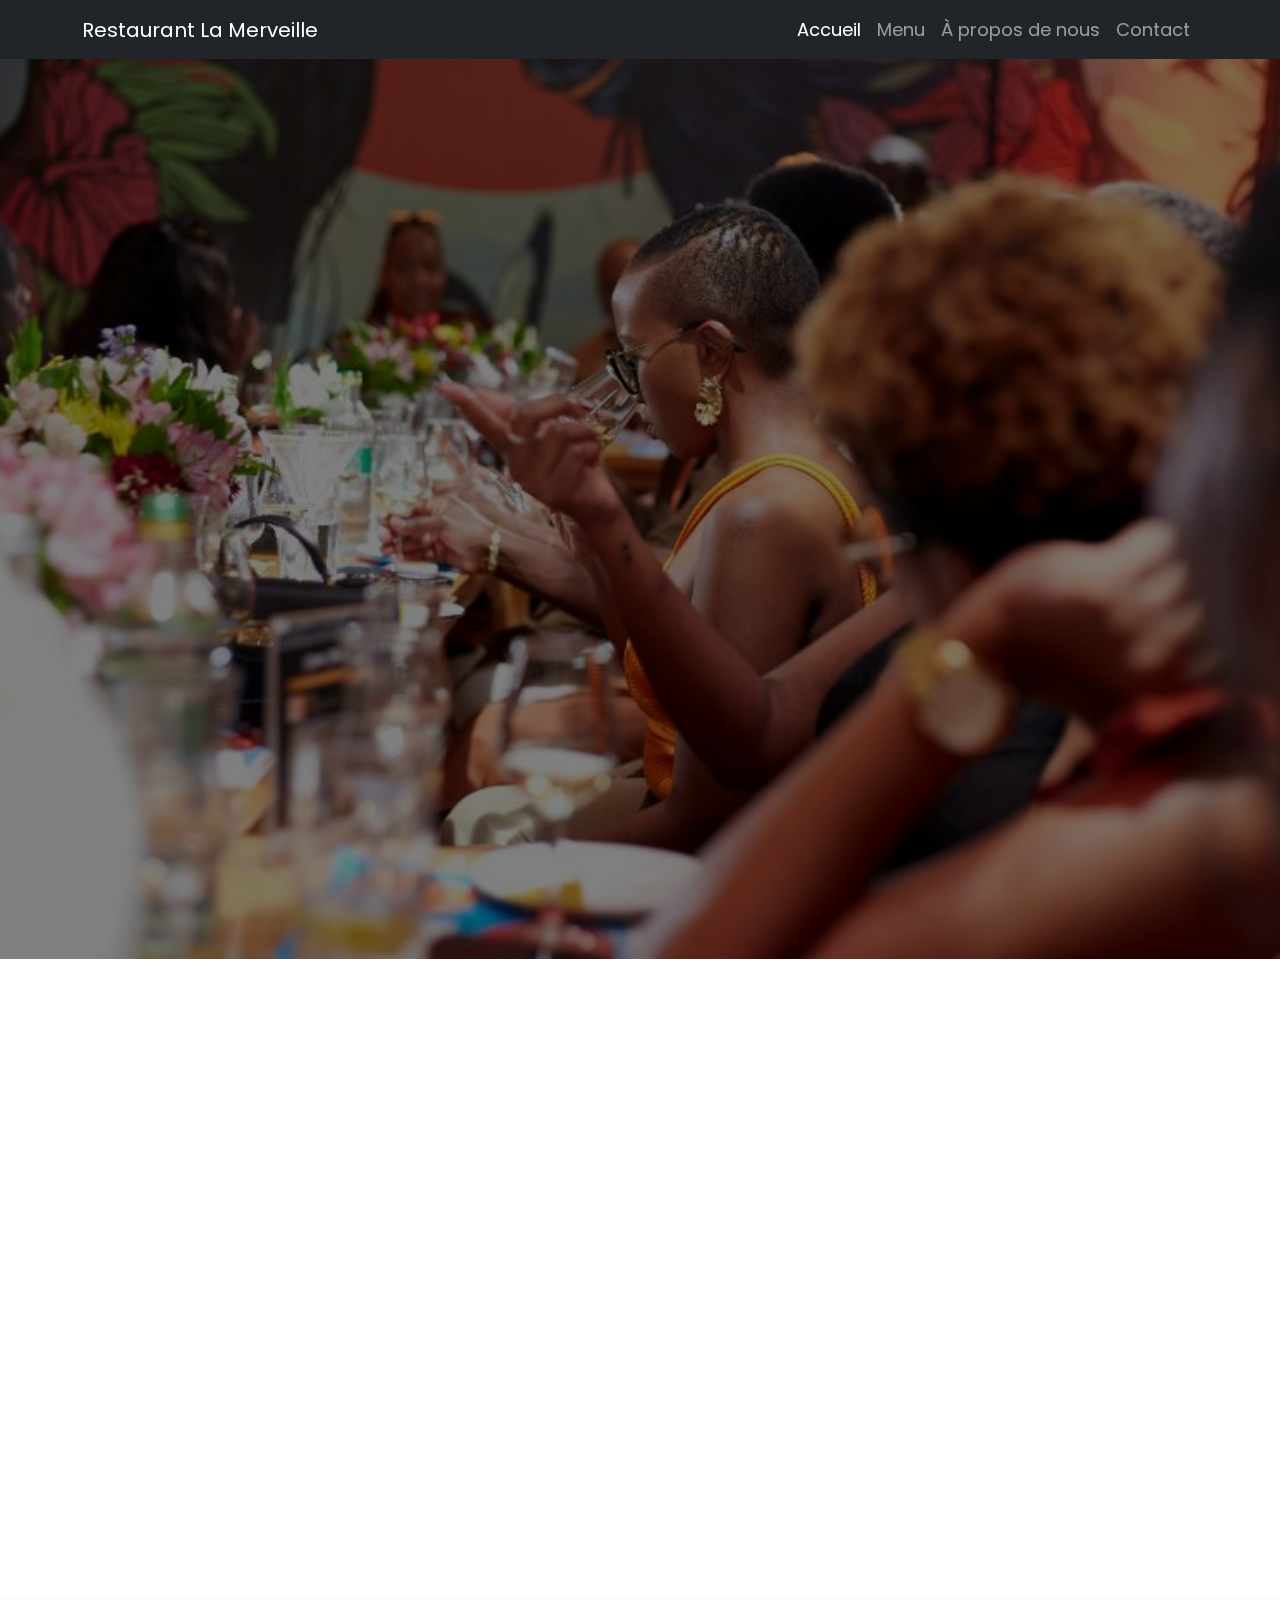
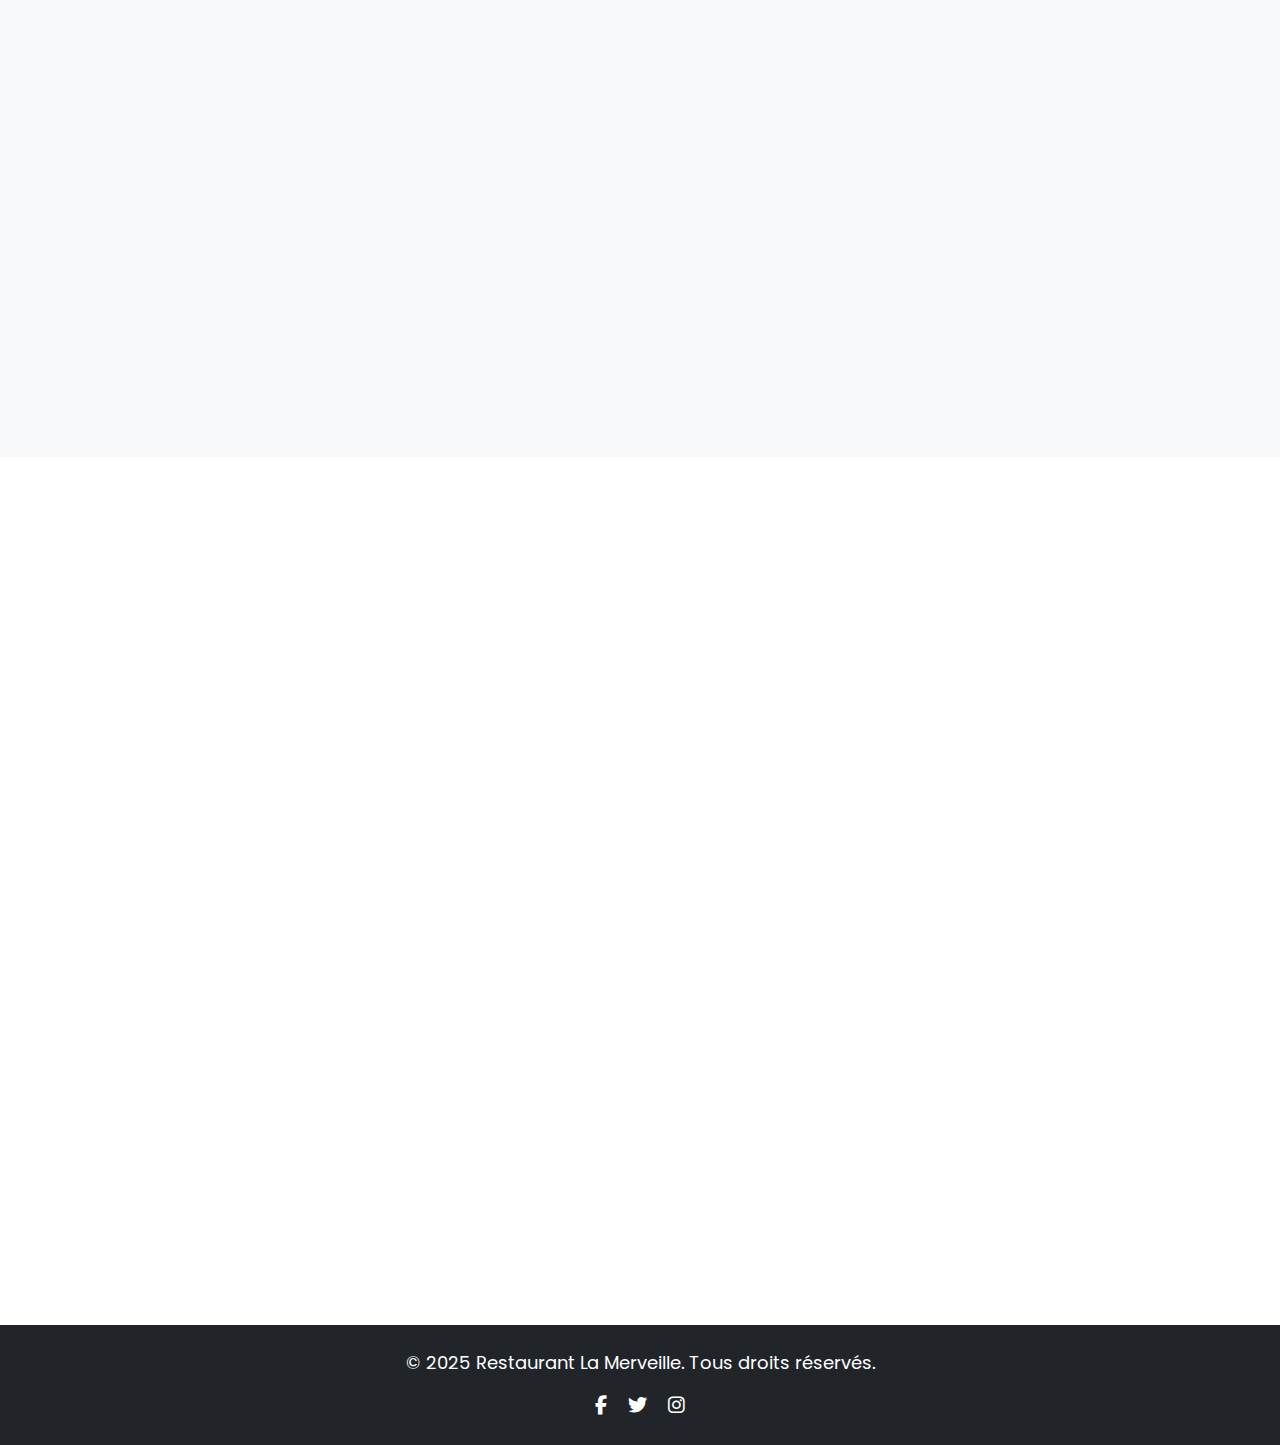
<file: restaurant/restaurant.html>
<!DOCTYPE html>
<html lang="fr">
<head>
  <meta charset="UTF-8">
  <meta name="viewport" content="width=device-width, initial-scale=1">
  <title>Restaurant La Merveille</title>
  <link href="https://unpkg.com/aos@2.3.1/dist/aos.css" rel="stylesheet">
  <link href="https://cdn.jsdelivr.net/npm/bootstrap@5.3.3/dist/css/bootstrap.min.css" rel="stylesheet">
  <link rel="stylesheet" href="style2.css">
  <link rel="stylesheet" href="https://cdnjs.cloudflare.com/ajax/libs/font-awesome/6.5.0/css/all.min.css">
  <link href="https://fonts.googleapis.com/css2?family=Poppins:wght@300;400;500;700&display=swap" rel="stylesheet">
</head>
<body>

<!-- En-tête / Navbar -->
<nav class="navbar navbar-expand-lg navbar-dark bg-dark">
  <div class="container" data-aos="flip-right">
    <a class="navbar-brand" href="#">Restaurant La Merveille</a>
    <button class="navbar-toggler" type="button" data-bs-toggle="collapse" data-bs-target="#navbarNav">
      <span class="navbar-toggler-icon"></span>
    </button>
    <div class="collapse navbar-collapse justify-content-end" id="navbarNav" data-aos="flip-right">
      <ul class="navbar-nav">
        <li class="nav-item"><a class="nav-link active" href="#" data-aos="flip-left" data-aos-easing="ease-out-cubic" data-aos-duration="1500">Accueil</a></li>
        <li class="nav-item"><a class="nav-link" href="#menu" data-aos="flip-left" data-aos-easing="ease-out-cubic" data-aos-duration="1500">Menu</a></li>
        <li class="nav-item"><a class="nav-link" href="#about" data-aos="flip-left" data-aos-easing="ease-out-cubic" data-aos-duration="1000">À propos de nous</a></li>
        <li class="nav-item"><a class="nav-link" href="#contact" data-aos="fade-down">Contact</a></li>
      </ul>
    </div>
  </div>
</nav>

<!-- Section Héros -->
<header class="hero-section d-flex align-items-center text-center text-white" style="background-image: url(/restaurant/Image/Accueil1.jpg);" data-aos="flip-right">
  <div class="container" data-aos="fade-up" data-aos-anchor-placement="bottom-center" data-aos-duration="800">
    <h1 class="display-4" data-aos="fade-up" data-aos-anchor-placement="bottom-center">Un festin pour vos papilles</h1>
    <a href="#menu" class="btn btn-primary mt-3" data-aos="fade-down" data-aos-duration="800">Voir le Menu</a>
  </div>
</header>

<!-- Section Menu -->
<section id="menu" class="py-5">
  <div class="container" data-aos="flip-right" data-aos-duration="800">
    <h2 class="text-center mb-4">Notre Menu</h2>
    <div class="row g-4">
      <div class="col-md-4">
        <div class="card" data-aos="flip-right" data-aos-duration="800">
          <img src="/restaurant/Image/Tchep.jpg" class="card-img-top" alt="Tchep">
          <div class="card-body">
            <h5 class="card-title">Tchep</h5>
            <p class="card-text">Le tchèp senegalais, ou thieboudienne en wolof, est un plat national à base de riz mijoté avec du poisson, des légumes et des épices.</p>
            <p class="fw-bold">2500 xof</p>
          </div>
        </div>
      </div>
      <div class="col-md-4">
        <div class="card" data-aos="flip-right" data-aos-duration="800">
          <img src="/restaurant/Image/burgerafricain.jpg" class="card-img-top" alt="PlatAfricain">
          <div class="card-body">
            <h5 class="card-title">Waakye</h5>
            <p class="card-text">Le waakye est surtout consommé au petit déjeuner ou au déjeuner. Il peut être consommé avec du kelewele, du poisson frit, des bananes plantain frites, des œufs.</p>
            <p class="fw-bold">3500 xof</p>
          </div>
        </div>
      </div>
      <div class="col-md-4">
        <div class="card" data-aos="flip-right" data-aos-duration="800">
          <img src="/restaurant/Image/Couscous marocain.jpg" class="card-img-top" alt="Couscousmarocain">
          <div class="card-body">
            <h5 class="card-title">Couscous Marocain</h5>
            <p class="card-text">Un plat emblématique préparé à base de semoule cuite à la vapeur, accompagnée d'un bouillon de légumes ,de viande, aromatisé avec des épices ,de l'huile d'olive.</p>
            <p class="fw-bold">3000 xof</p>
          </div>
        </div>
      </div>
    </div>
  </div>
</section>

<!-- À propos de nous -->
<section id="about" class="py-5 bg-light">
  <div class="container" data-aos="flip-right">
    <div class="row align-items-center">
      <div class="col-md-6">
        <img src="/restaurant/Image/Image1.jpg" alt="">
      </div>
      <div class="col-md-6">
        <h2>À propos de nous</h2>
        <p>Restaurant La Merveille vous accueille dans une ambiance chaleureuse et conviviale. Nous proposons une cuisine authentique préparée avec des ingrédients frais, locaux et de saison. Venez découvrir notre passion pour la gastronomie !</p>
      </div>
    </div>
  </div>
</section>

<!-- Section Contact -->
<section id="contact" class="py-5">
  <div class="container" data-aos="flip-right">
    <h2 class="text-center mb-4">Contactez-nous</h2>
    <form class="row g-3">
      <div class="col-md-6">
        <label for="name" class="form-label">Nom</label>
        <input type="text" class="form-control" id="name" placeholder="Votre nom">
      </div>
      <div class="col-md-6">
        <label for="email" class="form-label">Adresse Email</label>
        <input type="email" class="form-control" id="email" placeholder="Votre email">
      </div>
      <div class="col-12">
        <label for="message" class="form-label">Message</label>
        <textarea class="form-control" id="message" rows="4" placeholder="Votre message"></textarea>
      </div>
      <div class="col-12 text-center" data-aos="flip-right">
        <button type="submit" class="btn btn-primary mt-3">Envoyer</button>
      </div>
    </form>
  </div>
</section>

<!-- Insértion Google Map -->
 <iframe src="https://www.google.com/maps/embed?pb=!1m18!1m12!1m3!1d3972.3450141481403!2d-3.9620459262771157!3d5.364228135550952!2m3!1f0!2f0!3f0!3m2!1i1024!2i768!4f13.1!3m3!1m2!1s0xfc1ed9845da8497%3A0xbc07e45f1baa4169!2sGOMYCODE%20Riviera!5e0!3m2!1sfr!2sci!4v1748735762492!5m2!1sfr!2sci" width="100%" height="400" style="border: 30px;;" allowfullscreen="" loading="lazy" referrerpolicy="no-referrer-when-downgrade"></iframe>

<!-- Pied de page -->
<footer class="bg-dark text-white py-4">
  <div class="container text-center">
    <p>&copy; 2025 Restaurant La Merveille. Tous droits réservés.</p>
    <div class="social-icons">
      <a href="#" class="text-white me-3"><i class="fab fa-facebook-f"></i></a>
      <a href="#" class="text-white me-3"><i class="fab fa-twitter"></i></a>
      <a href="#" class="text-white"><i class="fab fa-instagram"></i></a>
    </div>
  </div>
</footer>
<script src="https://unpkg.com/aos@2.3.1/dist/aos.js"></script>
<script>
  AOS.init();
</script>
<script src="https://cdn.jsdelivr.net/npm/bootstrap@5.3.3/dist/js/bootstrap.bundle.min.js"></script>
</body>
</html>
</file>
<file: style1.css>
body {
      font-family: 'Poppins', sans-serif;
      background-image: url(/menu/Image/paysage_menu.jpg);
      margin: 0;
      padding: 0;
      font-size: 18px; 
    }

.diap {font-weight: normal;}

.user-feedbacks {
  display: flex;
  flex-wrap: wrap;
  justify-content: space-around;
  gap: 20px;
  padding: 20px;
}

.user {
  flex: 1 1 250px; /* grandit, rétrécit, largeur min */
  max-width: 300px;
  background-color: #f9f9f9;
  border-radius: 10px;
  padding: 15px;
  box-shadow: 0 2px 5px rgba(0,0,0,0.1);
  text-align: center;
}

.user img {
  width: 100%;
  height: auto;
  max-height: 200px;
  object-fit: cover;
  border-radius: 8px;
}
  
.satisfaction {cursor: pointer;}

    header {
      background-color: 	#FFFFFF;
      color: hwb(0 3% 97% / 0.952);
      text-align: center;
      padding: 30px 0;
    }

    .container {
      padding: 40px;
      max-width: 1100px;
      margin: auto;
    }

    .activities {
      display: flex;
      justify-content: space-between;
      gap: 20px;
      flex-wrap: wrap;
    }

    .activity {
      background-color: white;
      padding: 20px;
      border-radius: 20% 20% 20% 20%;
      flex: 1 1 30%;
      box-shadow: 0 0 10px rgba(0,0,0,0.1);
      text-align: center;
    }

    .activity i {
      font-size: 50px;
      color: hsl(210, 1%, 29%);
      margin-bottom: 10px;
    }

    .activity h2 {
      margin: 10px 0;
    }

    .activity p {
      margin: 10px 0 20px;
    }

    .activity button {
      padding: 10px 20px;
      background-color: rgba(22, 22, 22, 0.63);
      color: hsla(0, 0%, 100%, 0.911);
      border: none;
      border-radius: 5px;
      cursor: pointer;
    }

    .activity button:hover {
      background-color: lab(10.49% 41.16 -53.93);
    }

    .satisfaction {
      background-color: #ecf0f1;
      padding: 30px;
      border-radius: 10px;
      text-align: center;
      margin-top: 40px;
    }

    .satisfaction h3 {
      margin-bottom: 20px;
    }

    .stars {
      font-size: 28px;
      color: #f1c40f;
      margin-bottom: 15px;
    }

    .user-feedbacks {
      display: flex;
      justify-content: center;
      flex-wrap: wrap;
      gap: 30px;
      margin-top: 30px;
    }

    .user {
      width: 150px;
      text-align: center;
    }

    .user img {
      width: 70px;
      height: 70px;
      object-fit: cover;
      border-radius: 50%;
      border: 3px solid #3498db;
      margin-bottom: 10px;
    }

    .user p {
      font-size: 14px;
      font-style: italic;
      color: #555;
    }

    /* Pied de page */
footer {
  background-color: #333;
  color: #fff;
  text-align: center;
  padding: 20px 0;
  margin-top: 40px;
}

.social-icons a {
  margin: 0 10px;
  color: #fff;
  font-size: 1.2rem;
}

.social-icons a:hover {
  color: #ccc;
}

.Contact-section {
  margin: 10px;
}

.Accueil p {margin-top: 10px;
margin-bottom: 10px;
padding: auto;
}

h2 {color: #00008B}

/* Styles pour les écrans jusqu'à 768px (tablettes et téléphones) */
@media (max-width: 768px) {
  body {
    font-size: 16px;
    padding: 20px;
  }
}

/* Styles pour les très petits écrans (mobiles) */
@media (max-width: 480px) {
  body {
    font-size: 14px;
    padding: 10px;
  }
}
</file>
<file: ecommerce/style3.css>
/* Structure générale */
* {
  margin: 0;
  padding: 0;
  box-sizing: border-box;
}

body {
  font-family: 'Poppins', sans-serif;
  line-height: 1.6;
  background-color: #f9f9f9;
}

/* Conteneur général */
.container {
  width: 90%;
  max-width: 1200px;
  margin: auto;
}

/* En-tête */
header {
  background-color: #333;
  color: #fff;
  padding: 1rem 0;
  font-weight: bold;
}

.logo {
  float: left;
  font-size: 1.5rem;
  font-weight: bold;
}

.nav-links {
    list-style: none;
    display: flex;
    gap: 20px;
    justify-content: flex-end;
    flex-wrap: wrap;
    
}

.nav-links a { 
    text-decoration: none;
    color: var(--secondary-color);
    font-weight: 500;
    font-size: 15px;
    transition: color 0.3s;
    letter-spacing: 0.5px;
}



.nav-links li a::after {
  content: '';
  position: absolute;
  bottom: -5px;
  left: 0;
  width: 0%;
  height: 2px;
  background-color: hsl(180, 9%, 90%);
  transition: width 0.3s ease;
}

.nav-links li a:hover::after {
  width: 100%;
}

.nav-links li a:hover {
  color: #00e0ff;
}
header::after {
  content: "";
  display: table;
  clear: both;
}

/* Section Produits */
.produits-section {
  padding: 50px 0;
  background-color: #fff;
}

.produits-grid {
  display: grid;
  grid-template-columns: repeat(auto-fit, minmax(250px, 1fr));
  gap: 20px;
}

.produit {
  display: flex;
  flex-direction: column;
  height: 100%;
  background: #f2f2f2;
  padding: 20px;
  border-radius: 10px;
  cursor: pointer;
  transition: transform 0.3s ease;
}

.produit:hover {
  transform: scale(1.03);
}

.produit img {
  width: 100%;
  height: 80%;
  object-fit: cover;
  border-radius: 10px;
}

.produit h3 {
  margin: 15px 0 10px;
}

.produit p {
  font-size: 0.95rem;
  color: #444;
}

.produit button {
  margin-top: 10px;
  background-color: #333;
  color: #fff;
  border: none;
  padding: 10px 15px;
  cursor: pointer;
  border-radius: 5px;
  cursor: pointer;
}

.produit button:hover {
  background-color: #555;
}

/* Pied de page */
footer {
  background-color: #333;
  color: #fff;
  text-align: center;
  padding: 20px 0;
  margin-top: 40px;
}

.social-icons a {
  margin: 0 10px;
  color: #fff;
  font-size: 1.2rem;
}

.social-icons a:hover {
  color: #ccc;
}

.Contact-section {
  margin: 10px;
}

.Accueil p {margin-top: 10px;
margin-bottom: 10px;
padding: auto;
}



/* Responsive */
@media (max-width: 768px) {
  .nav-links {
    flex-direction: column;
    align-items: flex-start;
  }

  .logo, nav {
    float: none;
    text-align: center;
    display: block;
    margin: 10px 0;
  }
}

.img-fluid {
  opacity: 0;
  transform: scale(0.9);
  animation: apparitionZoom 5s ease-in-out forwards;
  animation-delay: 0.5s;
  border-radius: 10px 10px;
  height: 40%;
  cursor: pointer;
}

@keyframes apparitionZoom {
  to {
    opacity: 1;
    transform: scale(1);
  }
}

/* Responsive CSS */
@media screen and (max-width: 1024px) {
  .produits-grid {
    grid-template-columns: repeat(2, 1fr);
  }

  .nav-links {
    justify-content: center;
  }
}

@media screen and (max-width: 768px) {
  header .container {
    flex-direction: column;
    text-align: center;
  }

  .produits-grid {
    grid-template-columns: 1fr;
  }

  .À\ propos-section .row, .Contact-section .row {
    flex-direction: column;
  }

  .col-md-6 {
    width: 100%;
  }
}

@media screen and (max-width: 480px) {
  .nav-links {
    flex-direction: column;
    gap: 10px;
  }

  h2 {
    font-size: 24px;
  }

  .logo {
    font-size: 20px;
  }
}
</file>
<file: restaurant/style2.css>
.hero-section {
  height: 100vh;
  background-size: cover;
  background-position: center;
  position: relative;
}

/* Font & base */
body {
  font-family: 'Poppins', sans-serif;
}

/* Hero section */
.hero-section {
  background-size: cover;
  background-position: center;
  min-height: 80vh;
}

/* Boutons */
.btn-primary {
  background-color: #ff5722;
  border: none;
}
.btn-primary:hover {
  background-color: #e64a19;
}

/* Cartes Menu */
.card-img-top {
  height: 200px;
  object-fit: cover;
}

/* Image À propos */
#about img {
  max-width: 100%;
  border-radius: 10px;
}

/* Footer */
footer .social-icons a {
  font-size: 1.2rem;
  transition: color 0.3s;
}
footer .social-icons a:hover {
  color: #ff5722;
}

/* Responsive personnalisée */
@media (max-width: 768px) {
  .hero-section h1 {
    font-size: 2rem;
  }

  .card-img-top {
    height: 180px;
  }

  #about .row {
    flex-direction: column-reverse;
  }

  footer .social-icons a {
    margin: 0 0.5rem;
  }
}

@media (max-width: 480px) {
  .hero-section {
    min-height: 60vh;
    padding: 2rem 1rem;
  }

  .hero-section h1 {
    font-size: 1.5rem;
  }

  .btn-primary {
    font-size: 0.9rem;
    padding: 0.5rem 1rem;
  }
}

.hero-section::before {
  content: "";
  position: absolute;
  top: 0;
  left: 0;
  width: 100%;
  height: 100%;
  background-color: rgba(0, 0, 0, 0.5);
}

.hero-section .container {
  position: relative;
  z-index: 2;
}

.social-icons i {
  font-size: 1.2rem;
  transition: color 0.3s;
}

.social-icons i:hover {
  color: #0d6efd;
}

.card-img-top {
  width: 100%;
  height: 220px; /* Ajuste selon ta préférence */
  object-fit: cover;
  border-top-left-radius: 0.375rem; /* Pour garder le style Bootstrap */
  border-top-right-radius: 0.375rem;
}

body {
      font-family: 'Poppins', sans-serif;
      font-size: 18px;
      padding: 0;
}


/* Styles pour les écrans jusqu'à 768px (tablettes et téléphones) */
@media (max-width: 768px) {
  body {
    font-size: 16px;
    padding: 20px;
  }
}

/* Styles pour les très petits écrans (mobiles) */
@media (max-width: 480px) {
  body {
    font-size: 14px;
    padding: 10px;
  }
}
</file>
<file: gls_agencede_voyage/style4.css>
/* style4.css */

/* RESET + BASE */
* {
  margin: 0;
  padding: 0;
  box-sizing: border-box;
}

body {
  font-family: 'Poppins', sans-serif;
  line-height: 1.6;
  background-color: #fff;
  color: #333;
}


/* HEADER / NAVBAR */
.header {
  background-color: #1e1e1e;
  color: white;
  padding: 1rem 0;
  position: sticky;
  top: 0;
  z-index: 1000;
}

.nav-links {
    display: flex;
    gap: 2.5rem;

}

.nav-links a { 
    text-decoration: none;
    color: var(--secondary-color);
    font-weight: 500;
    font-size: 15px;
    transition: color 0.3s;
    letter-spacing: 0.5px;
}

.nav-links a:hover {
    color: var(--primary-color);
}

.nav-container {
  max-width: 1200px;
  margin: 0 auto;
  padding: 0 2rem;
  display: flex;
  justify-content: space-between;
  align-items: center;
}

.logo {
  font-weight: 700;
  font-size: 1.5rem;
}

.nav-links {
  display: flex;
  gap: 2rem;
}

.nav-links a {
  color: white;
  text-decoration: none;
  font-weight: 500;
}

.hamburger {
  display: none;
  flex-direction: column;
  gap: 5px;
  cursor: pointer;
}

.hamburger span {
  width: 25px;
  height: 3px;
  background: white;
}

/* HERO */
.hero {
  background: url('/gls_agencede_voyage/Image/bg.jpg') no-repeat center center/cover;
  min-height: 90vh;
  color: white;
  display: flex;
  align-items: center;
  justify-content: center;
  text-align: center;
  padding: 2rem;
}

.hero-section {
    position: relative;
    width: 100%;
    height: 100%;
    overflow: hidden;
    top: 50%;
    right: inherit;
    border-radius: 5rem 5rem 5rem 5rem;

}

.tc {text-align: center;}

.hero {background-image: url(/gls_agencede_voyage/Image/image_accueil.jpg);}

.hero-section img {
    width: 100%;
    height: 100%;
    object-fit: cover;
    text-align: center;}



.hero-content h1 {
  font-size: 3rem;
  margin-bottom: 1rem;
  text-align: center;
  margin-right: 3rem;
  margin-left: 3rem;
  font-weight: 600;
  
}

.hero-content p {
  font-size: 1.2rem;
  margin-bottom: 2rem;
  font-weight: 500;
}

.cearch-box {
  display: flex;
  flex-wrap: wrap;
  gap: 1rem;
  justify-content: center;
}

.search-input {
  padding: 0.8rem;
  width: 200px;
  border: none;
  border-radius: 5px;
}

.search-btn {
  padding: 0.8rem 1.5rem;
  border: none;
  background: #007bff;
  color: white;
  border-radius: 5px;
  cursor: pointer;
}

/* SECTIONS */
.section {
  padding: 4rem 2rem;
  max-width: 1200px;
  margin: auto;
}

.section-title {
  text-align: center;
  margin-bottom: 2rem;
}

.destination-grid,
.hotel-grid {
  display: grid;
  grid-template-columns: repeat(auto-fit, minmax(280px, 1fr));
  gap: 2rem;
}

.destination-card,
.hotel-card {
  background: #f9f9f9;
  border-radius: 10px;
  overflow: hidden;
  box-shadow: 0 5px 10px rgba(0,0,0,0.1);
}

.destination-img img,
.hotel-img img {
  width: 100%;
  height: auto;
}

.destination-info,
.hotel-info {
  padding: 1rem;
}

.price {
  font-weight: bold;
  color: #007bff;
  padding: 0 1rem;
}

/* CONTACT */
.contact-container {
  display: flex;
  flex-wrap: wrap;
  gap: 2rem;
  margin: 2rem;
  justify-content: center;
}

.contact-info,
.contact-form {
  flex: 1 1 300px;
}

.contact-form input,
.contact-form textarea {
  width: 100%;
  padding: 1rem;
  margin-bottom: 1rem;
  border: 1px solid #ccc;
  border-radius: 5px;
}

.contact-form button {
  padding: 1rem 2rem;
  background: #007bff;
  border: none;
  color: white;
  border-radius: 5px;
  cursor: pointer;
}

.image-ronde {
  width: 100px;
  height: 100px;
  object-fit: cover;
  border-radius: 50%;
  margin-top: 1rem;
}



/* FOOTER */
.footer {
  background: #1e1e1e;
  color: white;
  padding: 3rem 2rem;
}

.footer-content {
  display: flex;
  flex-wrap: wrap;
  gap: 2rem;
  justify-content: space-between;
}

.footer-column {
  flex: 1 1 250px;
}

.footer-column a {
  display: block;
  color: white;
  text-decoration: none;
  margin-top: 0.5rem;
}

/* Footer */
footer .social-icons a {
  font-size: 1.2rem;
  transition: color 0.3s;
}
footer .social-icons a:hover {
  color: #ff5722;
}


/* RESPONSIVE */
@media screen and (max-width: 768px) {
  .nav-links {
    display: none;
    flex-direction: column;
    background: #1e1e1e;
    position: absolute;
    top: 60px;
    right: 2rem;
    width: 200px;
    padding: 1rem;
    border-radius: 8px;
  }

  .nav-links a {
    margin: 1rem 0;
  }

  .hamburger {
    display: flex;
  }

  .nav-links.show {
    display: flex;
  }

  .hero-content h1 {
    font-size: 2rem;
  }

  .search-input {
    width: 100%;
  }

  .footer-content {
    flex-direction: column;
    text-align: center;
  }
}
</file>
